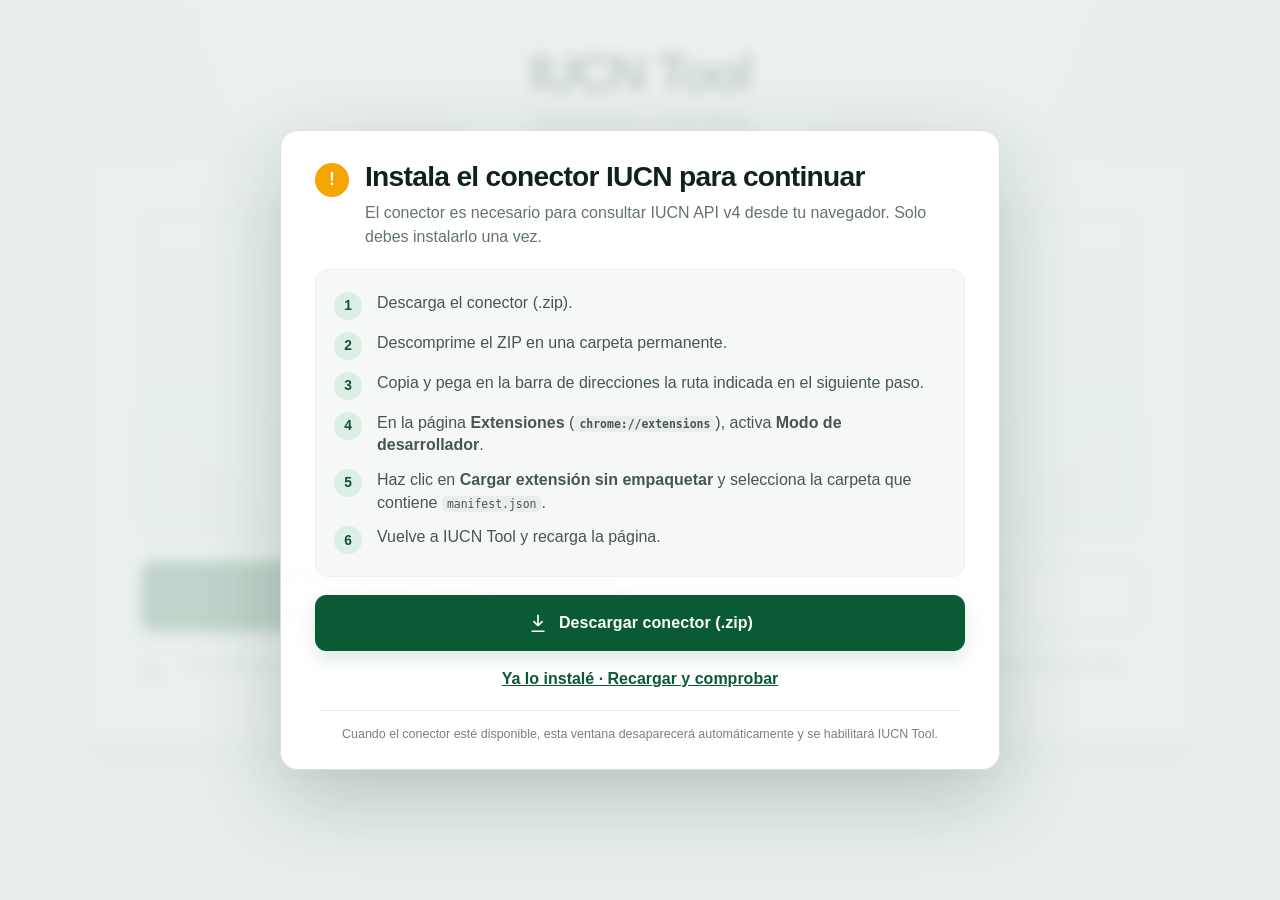
<file: index.html>
<!doctype html>
<html lang="es">
<head>
  <meta charset="utf-8" />
  <meta name="viewport" content="width=device-width, initial-scale=1" />
  <meta name="description" content="Consulta taxonomía y evaluaciones de la Lista Roja de la UICN desde Excel, CSV o entrada manual. El procesamiento ocurre en el navegador." />
  <meta name="referrer" content="no-referrer" />
  <title>IUCN Tool · Taxonomía y Lista Roja</title>
  <link rel="stylesheet" href="assets/css/styles.css?v=20260914d" />
</head>
<body class="connector-locked">
  <main class="app-shell" id="appShell">
    <header class="brand" aria-labelledby="appTitle">
      <h1 id="appTitle">IUCN Tool</h1>
      <p>Taxonomía y Lista Roja</p>
    </header>

    <section class="panel landing-panel" id="landingView" aria-label="Nueva consulta">
      <div class="dropzone" id="dropzone" tabindex="0" role="button" aria-label="Arrastrar o seleccionar archivo Excel o CSV">
        <svg class="hero-icon" aria-hidden="true" viewBox="0 0 24 24" fill="none"><path d="M14 2H6a2 2 0 0 0-2 2v16a2 2 0 0 0 2 2h12a2 2 0 0 0 2-2V8m-6-6 6 6m-6-6v6h6"/></svg>
        <h2>Arrastra tu Excel o CSV aquí</h2>
        <p>o selecciónalo con el botón</p>
      </div>

      <input id="fileInput" type="file" accept=".xlsx,.xls,.csv,text/csv,application/vnd.ms-excel,application/vnd.openxmlformats-officedocument.spreadsheetml.sheet" hidden />

      <div class="landing-actions">
        <button class="btn btn-primary btn-lg" id="selectFileBtn" type="button">
          <svg aria-hidden="true" viewBox="0 0 24 24" fill="none"><path d="M14 2H6a2 2 0 0 0-2 2v16a2 2 0 0 0 2 2h12a2 2 0 0 0 2-2V8m-6-6 6 6m-6-6v6h6"/></svg>
          Seleccionar archivo
        </button>
        <button class="btn btn-secondary btn-lg" id="manualBtn" type="button">
          <svg aria-hidden="true" viewBox="0 0 24 24" fill="none"><path d="M12 20h9M16.5 3.5a2.12 2.12 0 0 1 3 3L8 18l-4 1 1-4Z"/></svg>
          Ingresar manualmente
        </button>
      </div>

      <p class="privacy-note">
        <svg aria-hidden="true" viewBox="0 0 24 24" fill="none"><rect x="5" y="10" width="14" height="10" rx="2"/><path d="M8 10V7a4 4 0 0 1 8 0v3"/></svg>
        Tus archivos se procesan localmente. El token solo se envía a IUCN y, si eliges recordarlo, se guarda únicamente en la extensión local de este navegador.
      </p>

    </section>

    <section class="panel workspace-panel hidden" id="workspaceView" aria-label="Consulta IUCN">
      <div class="source-banner" id="sourceBanner">
        <div class="source-main">
          <span class="status-dot status-dot-ok" aria-hidden="true">✓</span>
          <div>
            <strong id="sourceLabel">Archivo cargado</strong>
            <span class="source-meta" id="sourceMeta"></span>
          </div>
        </div>
        <div class="summary-inline" id="summaryInline" aria-live="polite">
          <span><b id="countFound">0</b> encontradas</span>
          <span><b id="countNotFound">0</b> no encontradas</span>
          <span><b id="countErrors">0</b> errores</span>
        </div>
        <button class="icon-btn" id="resetBtn" type="button" aria-label="Cancelar y volver al inicio">×</button>
      </div>

      <div id="fileConfig" class="config-grid">
        <label class="field" id="sheetField">
          <span>Hoja</span>
          <select id="sheetSelect"></select>
        </label>
        <label class="field">
          <span>Columna a consultar</span>
          <select id="columnSelect"></select>
        </label>
        <div class="field field-token">
          <span>Token IUCN</span>
          <div class="token-row">
            <div class="input-with-action">
              <input id="tokenInput" type="password" autocomplete="off" autocapitalize="off" spellcheck="false" placeholder="Pega tu token" />
              <button class="eye-btn" id="toggleTokenBtn" type="button" aria-label="Mostrar u ocultar token">◉</button>
            </div>
            <div class="token-remember-card">
              <label class="remember-token">
                <input id="rememberTokenCheckbox" type="checkbox" />
                <span class="remember-switch" aria-hidden="true"></span>
                <span class="remember-copy">Recordar token</span>
              </label>
              <button class="token-forget hidden" id="forgetTokenBtn" type="button">Olvidar</button>
            </div>
          </div>
          <small class="token-storage-status" id="tokenStorageStatus"></small>
        </div>
        <button class="btn btn-primary consult-btn" id="consultBtn" type="button">Consultar</button>
      </div>

      <div id="manualConfig" class="manual-config hidden">
        <label class="field field-wide">
          <span>Nombres científicos</span>
          <textarea id="manualSpecies" rows="8" placeholder="Escribe o pega una especie por línea\n\nAmazona lilacina\nGrallaria ridgelyi\nOreotrochilus cyanolaemus"></textarea>
          <small>Una especie por línea. También puedes pegar una columna copiada desde Excel.</small>
        </label>
        <div class="manual-actions-row">
          <div class="field field-token">
            <span>Token IUCN</span>
            <div class="token-row">
              <div class="input-with-action">
                <input id="manualTokenInput" type="password" autocomplete="off" autocapitalize="off" spellcheck="false" placeholder="Pega tu token" />
                <button class="eye-btn" id="toggleManualTokenBtn" type="button" aria-label="Mostrar u ocultar token">◉</button>
              </div>
              <div class="token-remember-card">
                <label class="remember-token">
                  <input id="manualRememberTokenCheckbox" type="checkbox" />
                  <span class="remember-switch" aria-hidden="true"></span>
                  <span class="remember-copy">Recordar token</span>
                </label>
                <button class="token-forget hidden" id="manualForgetTokenBtn" type="button">Olvidar</button>
              </div>
            </div>
            <small class="token-storage-status" id="manualTokenStorageStatus"></small>
          </div>
          <button class="btn btn-primary consult-btn" id="manualConsultBtn" type="button">Consultar</button>
        </div>
      </div>

      <p class="privacy-note privacy-note-workspace">
        <svg aria-hidden="true" viewBox="0 0 24 24" fill="none"><rect x="5" y="10" width="14" height="10" rx="2"/><path d="M8 10V7a4 4 0 0 1 8 0v3"/></svg>
        Tus archivos se procesan localmente. El token solo se envía a IUCN y, si eliges recordarlo, se guarda únicamente en la extensión local de este navegador.
      </p>

      <section class="progress-block hidden" id="progressBlock" aria-live="polite">
        <div class="progress-head">
          <strong id="progressTitle">Consultando IUCN</strong>
          <span id="progressText">0 / 0 · 0%</span>
        </div>
        <div class="progress-track" role="progressbar" aria-valuemin="0" aria-valuemax="100" aria-valuenow="0" id="progressTrack">
          <div class="progress-bar" id="progressBar"></div>
        </div>
      </section>

      <div class="divider hidden" id="resultsDivider"></div>

      <section class="results-section hidden" id="resultsSection">
        <div class="results-toolbar">
          <div>
            <h2>Resultados</h2>
            <p id="resultsMeta">0 registros</p>
          </div>
          <div class="table-tools">
            <label class="search-box">
              <svg aria-hidden="true" viewBox="0 0 24 24" fill="none"><circle cx="11" cy="11" r="7"/><path d="m20 20-3.5-3.5"/></svg>
              <input id="tableSearch" type="search" placeholder="Buscar en la tabla" autocomplete="off" />
            </label>
            <label class="rows-select">
              <span>Filas</span>
              <select id="pageSizeSelect">
                <option value="10">10</option>
                <option value="25" selected>25</option>
                <option value="50">50</option>
                <option value="100">100</option>
                <option value="250">250</option>
              </select>
            </label>
          </div>
        </div>

        <div class="table-frame">
          <table id="resultsTable">
            <thead id="resultsHead"></thead>
            <tbody id="resultsBody"></tbody>
          </table>
        </div>

        <div class="table-footer">
          <span id="paginationMeta">Mostrando 0–0 de 0</span>
          <nav class="pagination" id="pagination" aria-label="Paginación"></nav>
        </div>

        <div class="download-row">
          <button class="btn btn-secondary btn-download" id="downloadBtn" type="button" disabled>
            <svg aria-hidden="true" viewBox="0 0 24 24" fill="none"><path d="M12 3v12m0 0 4-4m-4 4-4-4M5 19h14"/></svg>
            Descargar Excel
          </button>
        </div>
      </section>
    </section>

    <div class="toast hidden" id="toast" role="status" aria-live="polite"></div>
  </main>

  <div class="connector-gate" id="connectorGate" role="presentation">
    <div class="connector-gate-backdrop" aria-hidden="true"></div>
    <section class="connector-modal" role="dialog" aria-modal="true" aria-labelledby="connectorModalTitle" aria-describedby="connectorModalDesc">
      <div class="connector-modal-title-row">
        <span class="connector-warning" aria-hidden="true">!</span>
        <div>
          <h2 id="connectorModalTitle">Instala el conector IUCN para continuar</h2>
          <p id="connectorModalDesc">El conector es necesario para consultar IUCN API v4 desde tu navegador. Solo debes instalarlo una vez.</p>
        </div>
      </div>

      <ol class="connector-modal-steps">
        <li><span>Descarga el conector (.zip).</span></li>
        <li><span>Descomprime el ZIP en una carpeta permanente.</span></li>
        <li><span>Copia y pega en la barra de direcciones la ruta indicada en el siguiente paso.</span></li>
        <li><span>En la página <strong>Extensiones</strong> (<code id="browserRouteInline" class="connector-inline-route">chrome://extensions</code>), activa <strong>Modo de desarrollador</strong>.</span></li>
        <li><span>Haz clic en <strong id="loadUnpackedLabel">Cargar extensión sin empaquetar</strong> y selecciona la carpeta que contiene <code>manifest.json</code>.</span></li>
        <li><span>Vuelve a IUCN Tool y recarga la página.</span></li>
      </ol>

      <a class="btn btn-primary connector-modal-download" href="downloads/Jocotoco-IUCN-Connector.zip" download>
        <svg aria-hidden="true" viewBox="0 0 24 24" fill="none"><path d="M12 3v12m0 0 5-5m-5 5-5-5M5 21h14"/></svg>
        Descargar conector (.zip)
      </a>

      <button class="connector-retry" id="connectorRetryBtn" type="button">Ya lo instalé · Recargar y comprobar</button>
      <p class="connector-modal-foot">Cuando el conector esté disponible, esta ventana desaparecerá automáticamente y se habilitará IUCN Tool.</p>
    </section>
  </div>

  <!-- SheetJS Community Edition. Solo descarga código del lector/escritor de hojas; los datos permanecen en el navegador. -->
  <script src="https://cdn.sheetjs.com/xlsx-0.20.3/package/dist/xlsx.full.min.js" referrerpolicy="no-referrer"></script>
  <script src="assets/js/config.js?v=20260911x"></script>
  <script src="assets/js/extension-bridge.js?v=20260914d"></script>
  <script src="assets/js/iucn-core.js?v=20260914d"></script>
  <script src="assets/js/table.js?v=20260914d"></script>
  <script src="assets/js/app.js?v=20260914d"></script>
</body>
</html>
</file>
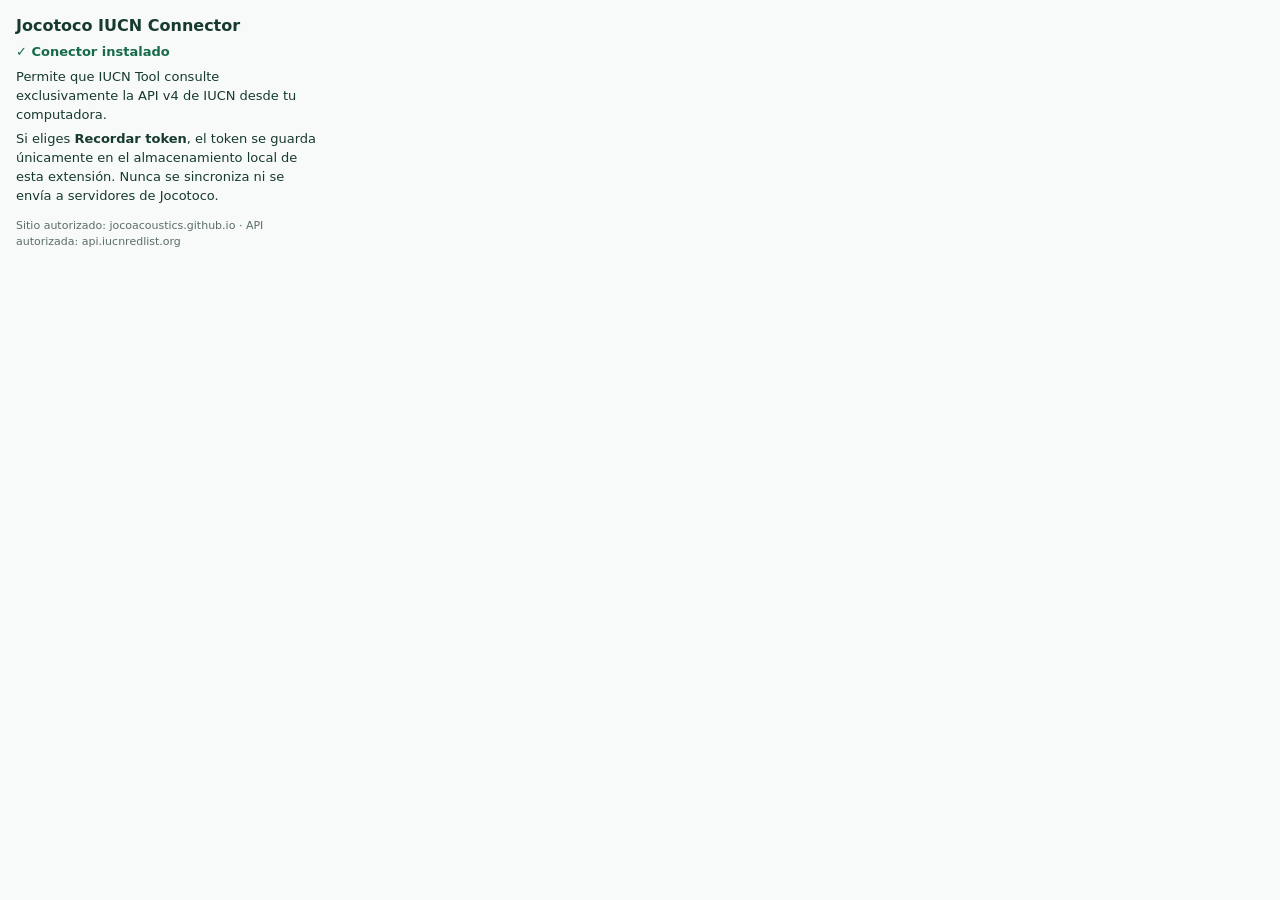
<file: extension/popup.html>
<!doctype html>
<html lang="es">
<head>
<meta charset="utf-8">
<meta name="viewport" content="width=device-width,initial-scale=1">
<title>Jocotoco IUCN Connector</title>
<style>
body{font-family:system-ui,-apple-system,Segoe UI,sans-serif;margin:0;padding:16px;width:300px;color:#173a2e;background:#f7faf8}
h1{font-size:16px;margin:0 0 8px}p{font-size:13px;line-height:1.45;margin:6px 0}.ok{font-weight:700;color:#176b4a}.small{font-size:11px;color:#5b6d66;margin-top:12px}
</style>
</head>
<body>
<h1>Jocotoco IUCN Connector</h1>
<p class="ok">✓ Conector instalado</p>
<p>Permite que IUCN Tool consulte exclusivamente la API v4 de IUCN desde tu computadora.</p>
<p>Si eliges <strong>Recordar token</strong>, el token se guarda únicamente en el almacenamiento local de esta extensión. Nunca se sincroniza ni se envía a servidores de Jocotoco.</p>
<p class="small">Sitio autorizado: jocoacoustics.github.io · API autorizada: api.iucnredlist.org</p>
</body>
</html>
</file>
<file: assets/css/styles.css>
:root {
  --bg: #f5f8f6;
  --panel: #ffffff;
  --text: #10221b;
  --muted: #63736d;
  --line: #d8e1dd;
  --line-strong: #bfcfc7;
  --green: #0b5a36;
  --green-2: #147148;
  --green-soft: #eef7f1;
  --green-soft-2: #e3f2e8;
  --red: #a93a42;
  --red-soft: #fbeaec;
  --amber: #946318;
  --amber-soft: #fff3d7;
  --gray-soft: #f1f4f3;
  --shadow: 0 18px 45px rgba(18, 43, 32, .08);
  --radius: 18px;
  --focus: 0 0 0 3px rgba(20, 113, 72, .16);
}

* { box-sizing: border-box; }
html { color-scheme: light; }
body {
  margin: 0;
  min-height: 100vh;
  background: radial-gradient(circle at 50% -10%, #ffffff 0, var(--bg) 62%);
  color: var(--text);
  font-family: Inter, ui-sans-serif, -apple-system, BlinkMacSystemFont, "Segoe UI", Roboto, Arial, sans-serif;
  -webkit-font-smoothing: antialiased;
}
button, input, select, textarea { font: inherit; }
button { cursor: pointer; }
.hidden { display: none !important; }

.app-shell {
  width: min(97vw, 1880px);
  margin: 0 auto;
  padding: 48px 0 72px;
}
.brand { text-align: center; margin-bottom: 28px; }
.brand h1 { margin: 0; font-size: clamp(2.2rem, 4vw, 4.2rem); letter-spacing: -.045em; line-height: 1; }
.brand p { margin: 10px 0 0; color: var(--muted); font-size: clamp(1rem, 1.6vw, 1.45rem); }

.panel {
  background: rgba(255,255,255,.98);
  border: 1px solid var(--line);
  border-radius: var(--radius);
  box-shadow: var(--shadow);
}
.landing-panel {
  width: min(100%, 1100px);
  margin: 0 auto;
  padding: clamp(24px, 4vw, 54px);
}
.workspace-panel { width: 100%; padding: clamp(18px, 2.4vw, 34px); }

.dropzone {
  min-height: 320px;
  display: grid;
  place-content: center;
  text-align: center;
  border: 2px dashed #86b49d;
  border-radius: 16px;
  background: linear-gradient(180deg, #fbfefc, #f4faf6);
  transition: border-color .18s, background .18s, transform .18s;
  outline: none;
}
.dropzone:hover, .dropzone:focus-visible, .dropzone.dragover { border-color: var(--green-2); background: var(--green-soft); }
.dropzone.dragover { transform: scale(1.005); }
.hero-icon { width: 74px; margin: 0 auto 18px; stroke: #6a7d75; stroke-width: 1.5; }
.dropzone h2 { margin: 0; font-size: clamp(1.45rem, 2.4vw, 2rem); letter-spacing: -.02em; }
.dropzone p { margin: 10px 0 0; color: var(--muted); font-size: 1.05rem; }

.landing-actions { display: grid; grid-template-columns: 1fr 1fr; gap: 18px; margin-top: 28px; }
.btn {
  min-height: 48px;
  border-radius: 11px;
  border: 1px solid transparent;
  padding: 0 20px;
  font-weight: 750;
  letter-spacing: .005em;
  transition: transform .12s, box-shadow .12s, background .12s, border-color .12s;
  display: inline-flex;
  align-items: center;
  justify-content: center;
  gap: 10px;
}
.btn:focus-visible, input:focus-visible, select:focus-visible, textarea:focus-visible, .icon-btn:focus-visible { outline: none; box-shadow: var(--focus); }
.btn:active { transform: translateY(1px); }
.btn:disabled { opacity: .45; cursor: not-allowed; }
.btn svg { width: 22px; height: 22px; stroke: currentColor; stroke-width: 1.8; }
.btn-primary { background: var(--green); color: white; border-color: var(--green); box-shadow: 0 8px 18px rgba(11,90,54,.14); }
.btn-primary:hover:not(:disabled) { background: #074a2c; }
.btn-secondary { background: white; color: var(--green); border-color: #4f8c6d; }
.btn-secondary:hover:not(:disabled) { background: var(--green-soft); border-color: var(--green); }
.btn-lg { min-height: 70px; font-size: 1.08rem; }

.privacy-note {
  margin: 26px auto 0;
  color: var(--muted);
  font-size: .92rem;
  display: flex;
  gap: 9px;
  align-items: center;
  justify-content: center;
  text-align: center;
}
.privacy-note svg { flex: 0 0 auto; width: 18px; height: 18px; stroke: #6c7c76; stroke-width: 1.8; }
.privacy-note-workspace { justify-content: flex-start; margin: 16px 4px 0; }
.connector-card {
  margin: 16px auto 0;
  border: 1px solid #d8e0dc;
  border-radius: 12px;
  background: #fbfcfb;
  padding: 13px 15px;
  max-width: 780px;
  transition: border-color .18s, background .18s, box-shadow .18s;
}
.connector-card-head { display: flex; align-items: center; justify-content: center; gap: 10px; }
.connector-copy { display: flex; flex-direction: column; gap: 2px; min-width: 0; }
.connector-copy strong { color: #52625c; font-size: .9rem; }
.connector-copy span { color: var(--muted); font-size: .8rem; }
.connector-dot { flex: 0 0 auto; width: 9px; height: 9px; border-radius: 50%; background: #9aa8a3; box-shadow: 0 0 0 3px rgba(154,168,163,.13); }
.connector-card-ok { border-color: #bcdcc8; background: #f5fbf7; padding-top: 10px; padding-bottom: 10px; }
.connector-card-ok .connector-dot { background: #248b53; box-shadow: 0 0 0 3px rgba(36,139,83,.14); }
.connector-card-ok .connector-copy strong { color: #176b4a; }
.connector-card-missing { border-color: #ecd4b7; background: #fffaf3; box-shadow: 0 6px 18px rgba(151,93,30,.05); }
.connector-card-missing .connector-card-head { justify-content: flex-start; }
.connector-card-missing .connector-dot { background: #c77a2b; box-shadow: 0 0 0 3px rgba(199,122,43,.14); }
.connector-card-missing .connector-copy strong { color: #8b541f; }
.connector-onboarding { margin-top: 12px; padding-top: 12px; border-top: 1px solid #eadcc9; }
.connector-onboarding > p { margin: 0; color: #705b45; font-size: .88rem; line-height: 1.5; }
.connector-actions { display: flex; gap: 10px; margin-top: 12px; flex-wrap: wrap; }
.connector-actions .btn { min-height: 44px; font-size: .9rem; }
.connector-download { text-decoration: none; }
.connector-help { background: #fff; }
.connector-install-steps { margin-top: 13px; padding: 14px 16px; border-radius: 10px; background: #fff; border: 1px solid #eadfce; text-align: left; }
.connector-install-steps ol { margin: 0; padding-left: 1.25rem; color: #4e5c57; font-size: .88rem; line-height: 1.62; }
.connector-install-steps code { background: #f1f4f2; border-radius: 4px; padding: 1px 5px; font-size: .84em; }
.connector-folder-note { margin: 10px 0 0; color: #7d552c; font-size: .82rem; }


.source-banner {
  min-height: 64px;
  border: 1px solid #bddcc9;
  background: var(--green-soft);
  border-radius: 12px;
  display: grid;
  grid-template-columns: minmax(280px, 1fr) auto 42px;
  gap: 18px;
  align-items: center;
  padding: 11px 14px 11px 16px;
}
.source-main { display: flex; align-items: center; gap: 12px; min-width: 0; }
.source-main strong { font-size: 1rem; }
.source-meta { color: var(--muted); margin-left: 7px; }
.status-dot { width: 30px; height: 30px; border-radius: 50%; display: grid; place-content: center; color: white; font-weight: 900; }
.status-dot-ok { background: #248b53; }
.summary-inline { display: flex; align-items: center; gap: 8px; flex-wrap: wrap; justify-content: flex-end; }
.summary-inline span { border: 1px solid #d4e4da; background: white; border-radius: 999px; padding: 7px 10px; color: #53635d; font-size: .86rem; white-space: nowrap; }
.summary-inline b { color: var(--text); }
.icon-btn { width: 38px; height: 38px; border: 0; border-radius: 9px; background: transparent; color: #4f695d; font-size: 1.4rem; }
.icon-btn:hover { background: rgba(11,90,54,.07); }

.config-grid {
  display: grid;
  grid-template-columns: minmax(135px, .62fr) minmax(210px, .9fr) minmax(520px, 2.25fr) minmax(150px, .62fr);
  gap: 14px;
  align-items: end;
  margin-top: 22px;
}
.field { display: grid; gap: 7px; min-width: 0; }
.field > span { color: #354942; font-size: .9rem; font-weight: 730; }
.field small { color: var(--muted); font-size: .84rem; }
.field select, .field input, .field textarea, .search-box input, .rows-select select {
  width: 100%;
  border: 1px solid var(--line-strong);
  border-radius: 10px;
  background: white;
  color: var(--text);
  outline: none;
}
.field select, .field input { height: 48px; padding: 0 13px; }
.field textarea { padding: 13px 14px; resize: vertical; min-height: 180px; line-height: 1.45; }
.input-with-action { position: relative; }
.input-with-action input { padding-right: 46px; }
.eye-btn { position: absolute; right: 6px; top: 6px; width: 36px; height: 36px; border: 0; background: transparent; border-radius: 8px; color: #667a71; }
.eye-btn:hover { background: var(--gray-soft); }
.consult-btn { height: 48px; text-transform: uppercase; }
.manual-config { margin-top: 22px; }
.field-wide { width: 100%; }
.manual-actions-row { display: grid; grid-template-columns: minmax(560px, 1fr) 180px; gap: 14px; align-items: end; margin-top: 14px; }

.progress-block { margin-top: 22px; }
.progress-head { display: flex; justify-content: space-between; gap: 16px; align-items: baseline; margin-bottom: 9px; }
.progress-head span { color: var(--muted); font-size: .9rem; }
.progress-track { height: 12px; background: #e5ebe8; border-radius: 999px; overflow: hidden; }
.progress-bar { width: 0%; height: 100%; border-radius: inherit; background: linear-gradient(90deg, #168552, var(--green)); transition: width .2s ease; }

.divider { height: 1px; background: var(--line); margin: 28px 0 24px; }
.results-section { min-width: 0; }
.results-toolbar { display: flex; justify-content: space-between; gap: 20px; align-items: end; margin-bottom: 14px; }
.results-toolbar h2 { margin: 0; font-size: 1.6rem; letter-spacing: -.025em; }
.results-toolbar p { margin: 4px 0 0; color: var(--muted); }
.table-tools { display: flex; gap: 10px; align-items: end; }
.search-box { width: min(390px, 36vw); height: 44px; border: 1px solid var(--line-strong); background: white; border-radius: 10px; display: flex; align-items: center; gap: 8px; padding: 0 11px; }
.search-box svg { width: 18px; height: 18px; stroke: #60736b; stroke-width: 1.8; flex: 0 0 auto; }
.search-box input { border: 0; height: 100%; min-width: 0; padding: 0; }
.search-box input:focus-visible { box-shadow: none; }
.rows-select { display: grid; grid-template-columns: auto 82px; gap: 7px; align-items: center; color: var(--muted); font-size: .86rem; }
.rows-select select { height: 44px; padding: 0 9px; }

.table-frame { width: 100%; overflow: auto; border: 1px solid var(--line); border-radius: 12px; background: white; }
table { width: 100%; border-collapse: separate; border-spacing: 0; font-size: .9rem; white-space: nowrap; }
th, td { border-bottom: 1px solid #e4e9e7; border-right: 1px solid #edf0ef; padding: 11px 13px; text-align: left; vertical-align: middle; }
th:last-child, td:last-child { border-right: 0; }
tbody tr:last-child td { border-bottom: 0; }
thead th { position: sticky; top: 0; z-index: 2; background: #f6f8f7; color: #263b33; font-weight: 760; }
th.sortable { cursor: pointer; user-select: none; }
th.sortable:hover { background: #edf3ef; }
.sort-mark { margin-left: 7px; color: #8b9b94; font-size: .72rem; }
.cell-muted { color: #87938e; }
.badge { display: inline-flex; align-items: center; justify-content: center; min-width: 38px; min-height: 24px; border-radius: 999px; padding: 3px 9px; font-size: .78rem; font-weight: 800; }
.badge-cr, .badge-en { background: var(--red-soft); color: var(--red); }
.badge-vu, .badge-nt { background: var(--amber-soft); color: var(--amber); }
.badge-lc { background: var(--green-soft-2); color: #26734a; }
.badge-dd, .badge-ne, .badge-default { background: var(--gray-soft); color: #56655f; }

.table-footer { min-height: 52px; display: flex; justify-content: space-between; gap: 18px; align-items: center; color: var(--muted); font-size: .88rem; }
.pagination { display: flex; gap: 5px; align-items: center; flex-wrap: wrap; justify-content: flex-end; }
.page-btn { min-width: 36px; height: 36px; border: 1px solid var(--line); border-radius: 8px; background: white; color: #33463f; }
.page-btn:hover:not(:disabled) { background: var(--green-soft); }
.page-btn.active { background: var(--green); border-color: var(--green); color: white; }
.page-btn:disabled { opacity: .38; cursor: default; }
.page-ellipsis { padding: 0 5px; }
.download-row { display: flex; justify-content: flex-end; margin-top: 6px; }
.btn-download { min-height: 54px; padding: 0 24px; text-transform: uppercase; }

.toast { position: fixed; left: 50%; bottom: 26px; transform: translateX(-50%); background: #153127; color: white; border-radius: 10px; padding: 11px 15px; box-shadow: 0 12px 30px rgba(0,0,0,.16); z-index: 10; font-size: .9rem; }

@media (max-width: 980px) {
  .app-shell { width: min(95vw, 1880px); padding-top: 30px; }
  .config-grid { grid-template-columns: 1fr 1fr; }
  .consult-btn { width: 100%; }
  .source-banner { grid-template-columns: 1fr 38px; }
  .summary-inline { grid-column: 1 / -1; justify-content: flex-start; }
}
@media (max-width: 700px) {
  .landing-actions, .manual-actions-row, .config-grid { grid-template-columns: 1fr; }
  .dropzone { min-height: 240px; }
  .results-toolbar { align-items: stretch; flex-direction: column; }
  .table-tools { align-items: stretch; }
  .search-box { width: 100%; flex: 1; }
  .rows-select { grid-template-columns: auto 78px; }
  .table-footer { align-items: flex-start; flex-direction: column; padding-top: 12px; }
  .pagination { justify-content: flex-start; }
  .download-row .btn { width: 100%; }
}

@media (max-width: 640px) {
  .connector-card-head { justify-content: flex-start; }
  .connector-actions { display: grid; grid-template-columns: 1fr; }
  .connector-actions .btn { width: 100%; }
}

/* Connector gate: la app queda bloqueada hasta detectar la extensión. */
body.connector-locked { overflow: hidden; }
body.connector-locked .app-shell {
  filter: blur(5px);
  opacity: .52;
  pointer-events: none;
  user-select: none;
}
.connector-gate {
  position: fixed;
  inset: 0;
  z-index: 1000;
  display: grid;
  place-items: center;
  padding: 24px;
}
.connector-gate-backdrop {
  position: absolute;
  inset: 0;
  background: rgba(226, 234, 230, .68);
  backdrop-filter: blur(5px);
  -webkit-backdrop-filter: blur(5px);
}
.connector-modal {
  position: relative;
  z-index: 1;
  width: min(720px, 94vw);
  max-height: min(860px, 92vh);
  overflow: auto;
  padding: 30px 34px 26px;
  background: rgba(255,255,255,.98);
  border: 1px solid #d9e2de;
  border-radius: 18px;
  box-shadow: 0 28px 80px rgba(19, 45, 34, .22);
}
.connector-modal-title-row {
  display: flex;
  align-items: flex-start;
  gap: 16px;
}
.connector-warning {
  flex: 0 0 auto;
  display: grid;
  place-items: center;
  width: 34px;
  height: 34px;
  margin-top: 2px;
  border-radius: 50%;
  background: #f5a400;
  color: #fff;
  font-weight: 900;
  font-size: 1.1rem;
}
.connector-modal h2 {
  margin: 0;
  font-size: clamp(1.35rem, 2.2vw, 1.8rem);
  letter-spacing: -.025em;
}
.connector-modal-title-row p {
  margin: 8px 0 0;
  color: var(--muted);
  line-height: 1.5;
}
.connector-modal-steps {
  list-style: none;
  counter-reset: connector-step;
  margin: 20px 0 0;
  padding: 16px 18px;
  border-radius: 13px;
  background: #f5f8f7;
  border: 1px solid #edf1ef;
}
.connector-modal-steps li {
  counter-increment: connector-step;
  display: grid;
  grid-template-columns: 32px 1fr;
  gap: 11px;
  align-items: start;
  padding: 6px 0;
  color: #465650;
  line-height: 1.42;
}
.connector-modal-steps li::before {
  content: counter(connector-step);
  display: grid;
  place-items: center;
  width: 28px;
  height: 28px;
  border-radius: 50%;
  background: #dcefe4;
  color: #174f36;
  font-weight: 800;
  font-size: .86rem;
}
.connector-modal-steps code {
  padding: 1px 5px;
  border-radius: 5px;
  background: #e9eeec;
  font-size: .88em;
}
.connector-modal-download {
  width: 100%;
  min-height: 56px;
  margin-top: 18px;
  text-decoration: none;
  font-size: 1rem;
}
.connector-inline-route {
  white-space: nowrap;
  font-weight: 750;
  user-select: all;
}
.connector-modal-foot {
  margin: 9px 4px 0;
  color: #74827d;
  font-size: .78rem;
  text-align: center;
  line-height: 1.45;
}
.connector-retry {
  display: block;
  margin: 15px auto 0;
  padding: 4px 8px;
  border: 0;
  background: transparent;
  color: var(--green);
  text-decoration: underline;
  font-weight: 700;
}
.connector-modal-foot {
  margin-top: 18px;
  padding-top: 14px;
  border-top: 1px solid #e7ece9;
}

/* Token persistente opcional: solo chrome.storage.local de la extensión. */
.token-row {
  display: grid;
  grid-template-columns: minmax(240px, 1fr) minmax(205px, .44fr);
  gap: 10px;
  align-items: center;
}
.token-remember-card {
  height: 48px;
  display: flex;
  align-items: center;
  justify-content: space-between;
  gap: 8px;
  padding: 0 11px;
  border: 1px solid var(--line-strong);
  border-radius: 10px;
  background: #f8fbf9;
}
.remember-token {
  position: relative;
  display: inline-flex;
  align-items: center;
  gap: 9px;
  min-width: 0;
  color: #41564d;
  font-size: .8rem;
  font-weight: 680;
  cursor: pointer;
  white-space: nowrap;
}
.remember-token input {
  position: absolute;
  width: 1px;
  height: 1px;
  opacity: 0;
  pointer-events: none;
}
.remember-switch {
  position: relative;
  width: 34px;
  height: 20px;
  flex: 0 0 34px;
  border-radius: 999px;
  background: #c9d3ce;
  transition: background .16s ease;
}
.remember-switch::after {
  content: "";
  position: absolute;
  left: 3px;
  top: 3px;
  width: 14px;
  height: 14px;
  border-radius: 50%;
  background: #fff;
  box-shadow: 0 1px 3px rgba(17, 47, 34, .24);
  transition: transform .16s ease;
}
.remember-token input:checked + .remember-switch { background: var(--green); }
.remember-token input:checked + .remember-switch::after { transform: translateX(14px); }
.remember-token input:focus-visible + .remember-switch { outline: 3px solid rgba(19, 120, 73, .18); outline-offset: 2px; }
.remember-copy { overflow: hidden; text-overflow: ellipsis; }
.token-forget {
  flex: 0 0 auto;
  border: 0;
  padding: 2px 0;
  background: transparent;
  color: var(--green);
  text-decoration: underline;
  font-size: .74rem;
  font-weight: 760;
}
.token-storage-status {
  display: block;
  min-height: 0;
  margin-top: 0;
  color: #70817a;
  font-size: .73rem;
}
.token-storage-status:empty { display: none; }
.token-storage-status.is-saved { color: #28714e; }

@media (max-width: 980px) {
  .token-row { grid-template-columns: 1fr; }
  .token-remember-card { width: 100%; }
}

@media (max-width: 720px) {
  .connector-modal { padding: 24px 20px 22px; }
  .connector-modal-title-row { gap: 12px; }
  .connector-modal-steps { padding: 12px 13px; }
  .connector-modal-steps li { grid-template-columns: 28px 1fr; gap: 9px; }
}
</file>
